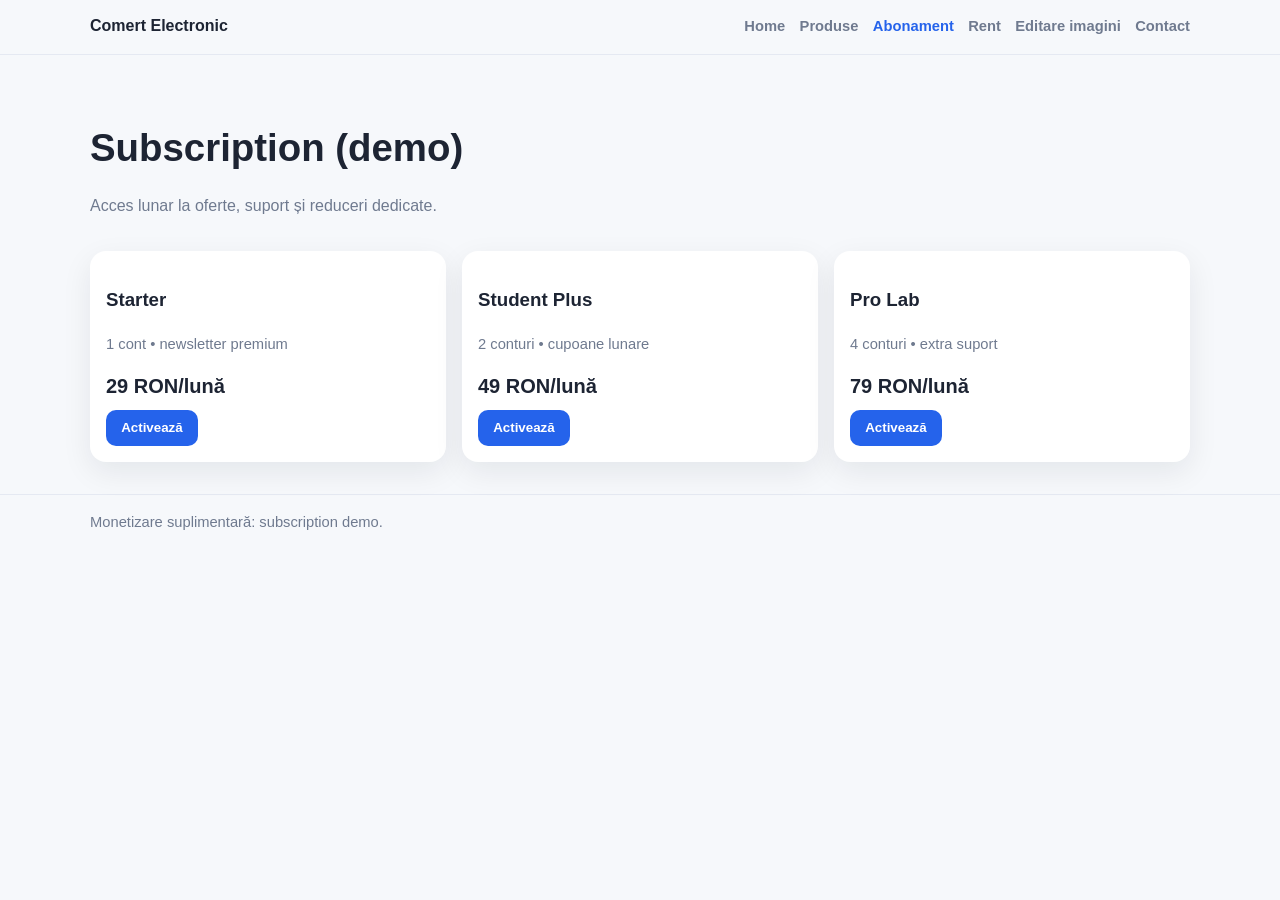
<file: abonament.html>
<!doctype html><html lang="ro"><head><meta charset="UTF-8"/><meta name="viewport" content="width=device-width, initial-scale=1.0"/><title>Abonament</title><link rel="stylesheet" href="assets/css/styles.css"/></head><body>
<header class="site-header"><div class="container nav-wrap"><a class="logo" href="index.html">Comert Electronic</a><nav><ul><li><a href="index.html">Home</a></li><li><a href="produse.html">Produse</a></li><li><a class="active" href="abonament.html">Abonament</a></li><li><a href="inchiriere.html">Rent</a></li><li><a href="galerie.html">Editare imagini</a></li><li><a href="contact.html">Contact</a></li></ul></nav></div></header>
<main class="container"><section class="hero"><h1>Subscription (demo)</h1><p>Acces lunar la oferte, suport și reduceri dedicate.</p></section>
<section class="grid products">
<article class="card"><h3>Starter</h3><p class="meta">1 cont • newsletter premium</p><p class="price">29 RON/lună</p><button class="btn" onclick="demoCheckout('Subscription','Starter')">Activează</button></article>
<article class="card"><h3>Student Plus</h3><p class="meta">2 conturi • cupoane lunare</p><p class="price">49 RON/lună</p><button class="btn" onclick="demoCheckout('Subscription','Student Plus')">Activează</button></article>
<article class="card"><h3>Pro Lab</h3><p class="meta">4 conturi • extra suport</p><p class="price">79 RON/lună</p><button class="btn" onclick="demoCheckout('Subscription','Pro Lab')">Activează</button></article>
</section></main><footer class="site-footer"><div class="container">Monetizare suplimentară: subscription demo.</div></footer><script src="assets/js/app.js"></script></body></html>
</file>
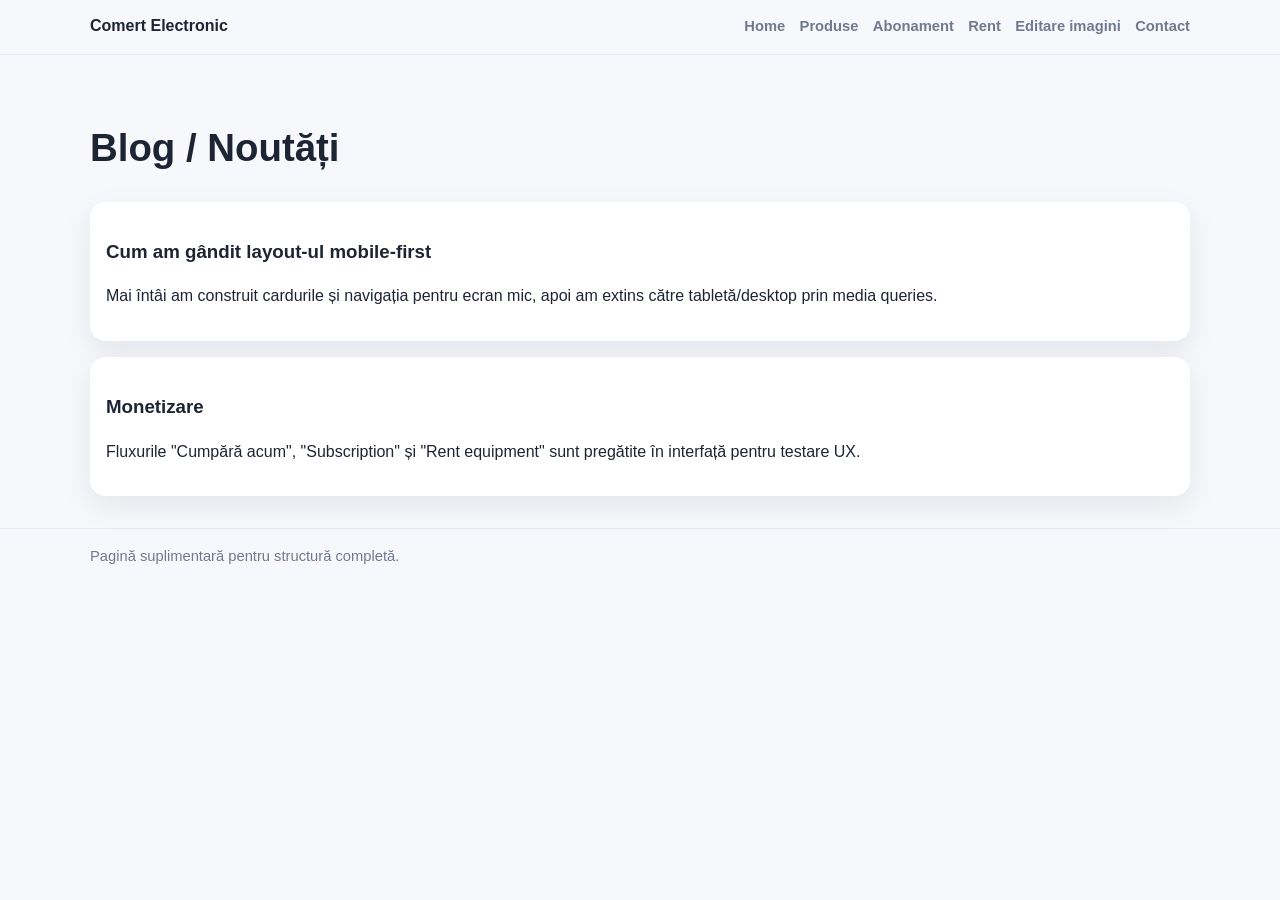
<file: blog.html>
<!doctype html><html lang="ro"><head><meta charset="UTF-8"/><meta name="viewport" content="width=device-width, initial-scale=1.0"/><title>Blog</title><link rel="stylesheet" href="assets/css/styles.css"/></head><body><header class="site-header"><div class="container nav-wrap"><a class="logo" href="index.html">Comert Electronic</a><nav><ul><li><a href="index.html">Home</a></li><li><a href="produse.html">Produse</a></li><li><a href="abonament.html">Abonament</a></li><li><a href="inchiriere.html">Rent</a></li><li><a href="galerie.html">Editare imagini</a></li><li><a href="contact.html">Contact</a></li></ul></nav></div></header>
<main class="container"><section class="hero"><h1>Blog / Noutăți</h1></section><section class="grid"><article class="card"><h3>Cum am gândit layout-ul mobile-first</h3><p>Mai întâi am construit cardurile și navigația pentru ecran mic, apoi am extins către tabletă/desktop prin media queries.</p></article><article class="card"><h3>Monetizare</h3><p>Fluxurile "Cumpără acum", "Subscription" și "Rent equipment" sunt pregătite în interfață pentru testare UX.</p></article></section></main><footer class="site-footer"><div class="container">Pagină suplimentară pentru structură completă.</div></footer></body></html>
</file>
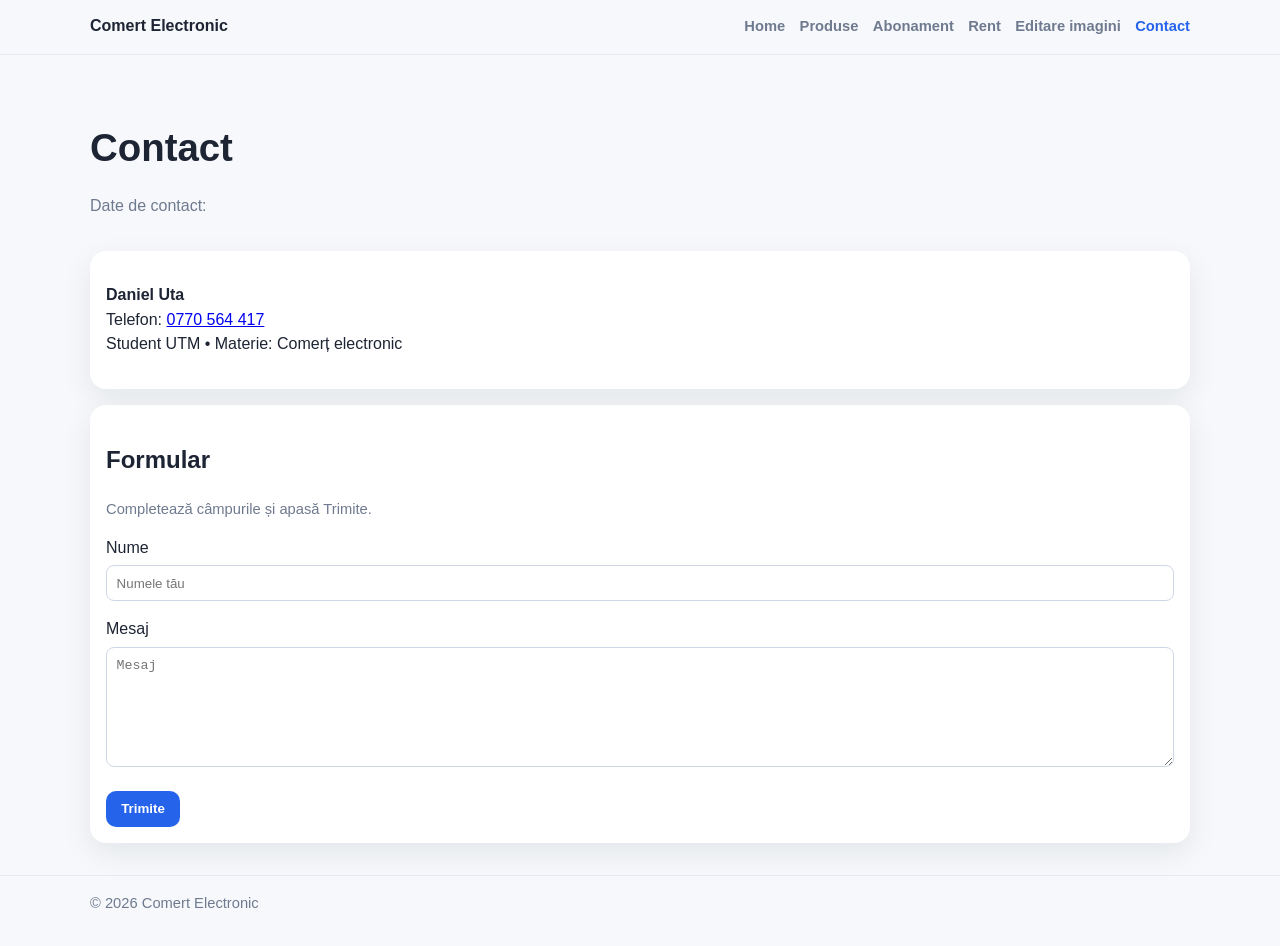
<file: contact.html>
<!doctype html><html lang="ro"><head><meta charset="UTF-8"/><meta name="viewport" content="width=device-width, initial-scale=1.0"/><title>Contact</title><link rel="stylesheet" href="assets/css/styles.css"/></head><body>
<header class="site-header"><div class="container nav-wrap"><a class="logo" href="index.html">Comert Electronic</a><nav><ul><li><a href="index.html">Home</a></li><li><a href="produse.html">Produse</a></li><li><a href="abonament.html">Abonament</a></li><li><a href="inchiriere.html">Rent</a></li><li><a href="galerie.html">Editare imagini</a></li><li><a class="active" href="contact.html">Contact</a></li></ul></nav></div></header>
<main class="container"><section class="hero"><h1>Contact</h1><p>Date de contact:</p></section>
<section class="card"><p><strong>Daniel Uta</strong><br/>Telefon: <a href="tel:0770564417">0770 564 417</a><br/>Student UTM • Materie: Comerț electronic</p></section>
<section class="card" style="margin-top:1rem;"><h2>Formular</h2><p class="meta">Completează câmpurile și apasă Trimite.</p><form><label>Nume</label><input style="width:100%;padding:.6rem;margin:.3rem 0 1rem;border-radius:8px;border:1px solid #cfd7e6" placeholder="Numele tău"/><label>Mesaj</label><textarea style="width:100%;min-height:120px;padding:.6rem;margin:.3rem 0 1rem;border-radius:8px;border:1px solid #cfd7e6" placeholder="Mesaj"></textarea><button type="button" class="btn" onclick="alert('Mulțumim pentru mesaj!')">Trimite</button></form></section>
</main><footer class="site-footer"><div class="container">© 2026 Comert Electronic</div></footer><script src="assets/js/app.js"></script></body></html>
</file>
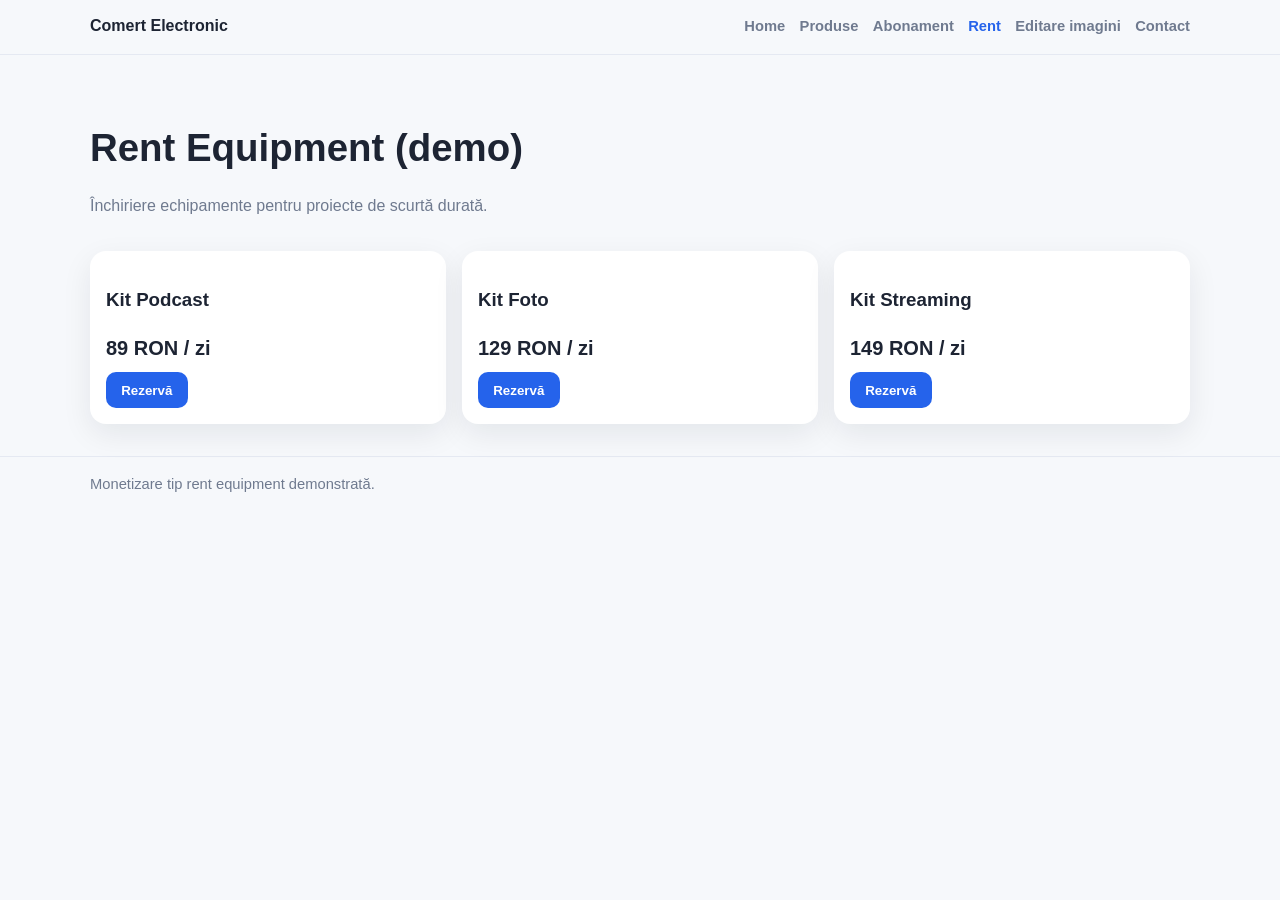
<file: inchiriere.html>
<!doctype html><html lang="ro"><head><meta charset="UTF-8"/><meta name="viewport" content="width=device-width, initial-scale=1.0"/><title>Rent Equipment</title><link rel="stylesheet" href="assets/css/styles.css"/></head><body>
<header class="site-header"><div class="container nav-wrap"><a class="logo" href="index.html">Comert Electronic</a><nav><ul><li><a href="index.html">Home</a></li><li><a href="produse.html">Produse</a></li><li><a href="abonament.html">Abonament</a></li><li><a class="active" href="inchiriere.html">Rent</a></li><li><a href="galerie.html">Editare imagini</a></li><li><a href="contact.html">Contact</a></li></ul></nav></div></header>
<main class="container"><section class="hero"><h1>Rent Equipment (demo)</h1><p>Închiriere echipamente pentru proiecte de scurtă durată.</p></section>
<section class="grid products"><article class="card"><h3>Kit Podcast</h3><p class="price">89 RON / zi</p><button class="btn" onclick="demoCheckout('Rent equipment','Kit Podcast')">Rezervă</button></article><article class="card"><h3>Kit Foto</h3><p class="price">129 RON / zi</p><button class="btn" onclick="demoCheckout('Rent equipment','Kit Foto')">Rezervă</button></article><article class="card"><h3>Kit Streaming</h3><p class="price">149 RON / zi</p><button class="btn" onclick="demoCheckout('Rent equipment','Kit Streaming')">Rezervă</button></article></section>
</main><footer class="site-footer"><div class="container">Monetizare tip rent equipment demonstrată.</div></footer><script src="assets/js/app.js"></script></body></html>
</file>
<file: assets/css/styles.css>
:root {
  --bg: #f6f8fb;
  --surface: #ffffff;
  --text: #1d2433;
  --muted: #6f7a8f;
  --primary: #2563eb;
  --primary-dark: #1d4ed8;
  --radius: 16px;
  --shadow: 0 10px 30px rgba(15, 23, 42, 0.08);
}
* { box-sizing: border-box; }
body {
  margin: 0;
  font-family: Inter, Segoe UI, Roboto, Arial, sans-serif;
  color: var(--text);
  background: var(--bg);
  line-height: 1.55;
}
img { width: 100%; display: block; border-radius: 12px; }
.container { width: min(1100px, 92%); margin: 0 auto; }
.site-header {
  position: sticky;
  top: 0;
  z-index: 10;
  background: rgba(246, 248, 251, 0.95);
  backdrop-filter: blur(8px);
  border-bottom: 1px solid #e5e9f2;
}
.nav-wrap { display: flex; align-items: center; justify-content: space-between; padding: .9rem 0; }
.logo { font-weight: 800; color: var(--text); text-decoration: none; }
nav ul { list-style: none; display: flex; gap: .9rem; padding: 0; margin: 0; flex-wrap: wrap; }
nav a { text-decoration: none; color: var(--muted); font-weight: 600; font-size: .92rem; }
nav a.active, nav a:hover { color: var(--primary); }
.hero { padding: 2rem 0 1rem; }
.hero h1 { font-size: clamp(1.6rem, 3vw, 2.6rem); margin-bottom: .5rem; }
.hero p { color: var(--muted); }
.grid { display: grid; gap: 1rem; }
.card {
  background: var(--surface);
  border-radius: var(--radius);
  box-shadow: var(--shadow);
  padding: 1rem;
}
.products { grid-template-columns: 1fr; }
.price { font-size: 1.25rem; font-weight: 800; margin: .5rem 0; }
.btn {
  background: var(--primary);
  color: #fff;
  border: 0;
  padding: .65rem .95rem;
  border-radius: 10px;
  font-weight: 700;
  cursor: pointer;
}
.btn:hover { background: var(--primary-dark); }
.meta { color: var(--muted); font-size: .92rem; }
.notice {
  background: #e8f0ff;
  border-left: 4px solid var(--primary);
  padding: .75rem;
  border-radius: 8px;
}
.edit-grid { grid-template-columns: 1fr; }
.before { filter: none; }
.after-1 { filter: saturate(1.28) contrast(1.15); }
.after-2 { filter: brightness(1.08) sepia(.12) hue-rotate(-8deg); }
.after-3 { filter: contrast(1.2) saturate(1.15) drop-shadow(0 8px 20px rgba(37, 99, 235, .25)); }
.after-4 { filter: contrast(1.05) saturate(1.3); transform: perspective(850px) rotateY(-4deg) scale(1.01); }
.after-5 { filter: saturate(1.35) hue-rotate(6deg) contrast(1.14); transform: perspective(850px) rotateX(3deg); }
.pair h3 { margin-top: 0; }
.pair .cols { display: grid; gap: .7rem; grid-template-columns: 1fr; }
.pill { display: inline-block; padding: .2rem .6rem; background: #eef3ff; color: #3159bd; border-radius: 999px; font-size: .8rem; }
.site-footer { margin-top: 2rem; border-top: 1px solid #e5e9f2; padding: 1rem 0 2rem; color: var(--muted); font-size: .92rem; }
@media (min-width: 700px) {
  .products { grid-template-columns: repeat(2, 1fr); }
  .edit-grid { grid-template-columns: repeat(2, 1fr); }
  .pair .cols { grid-template-columns: repeat(2, 1fr); }
}
@media (min-width: 980px) {
  .products { grid-template-columns: repeat(3, 1fr); }
}
</file>
